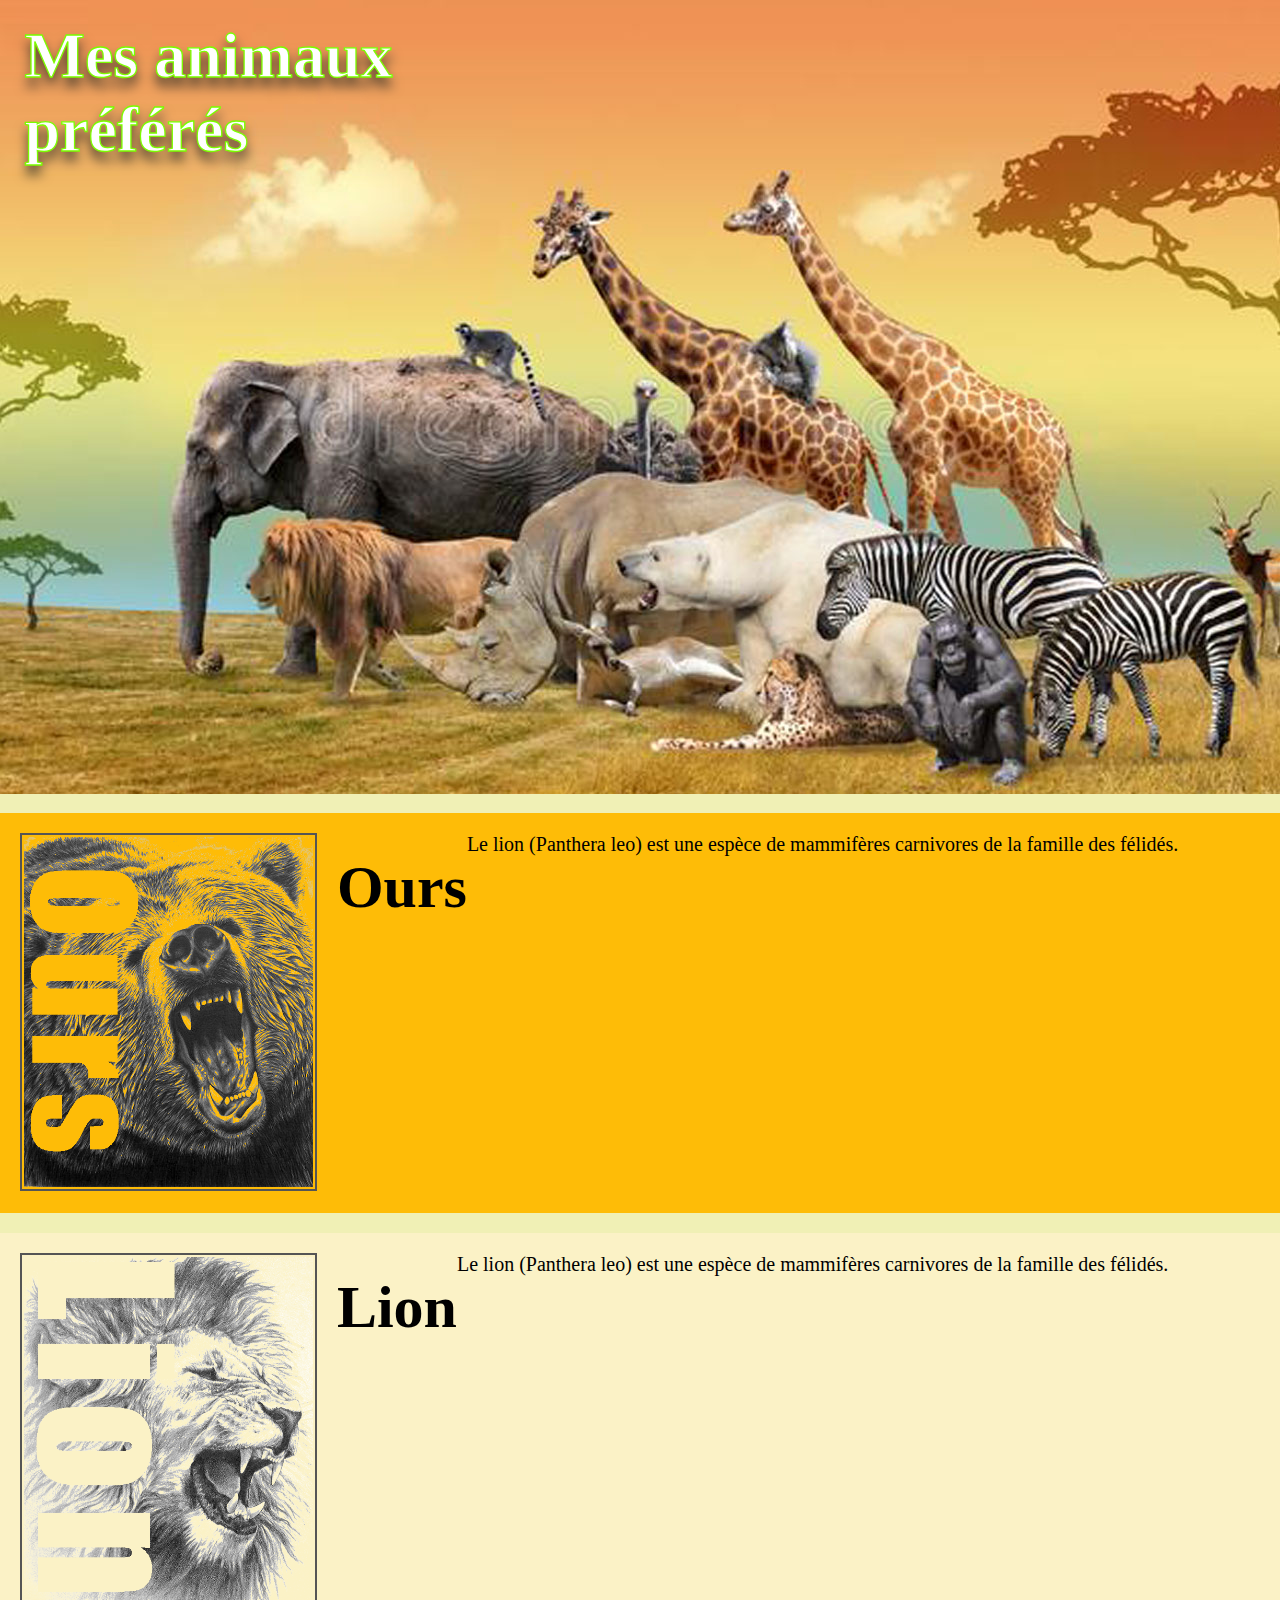
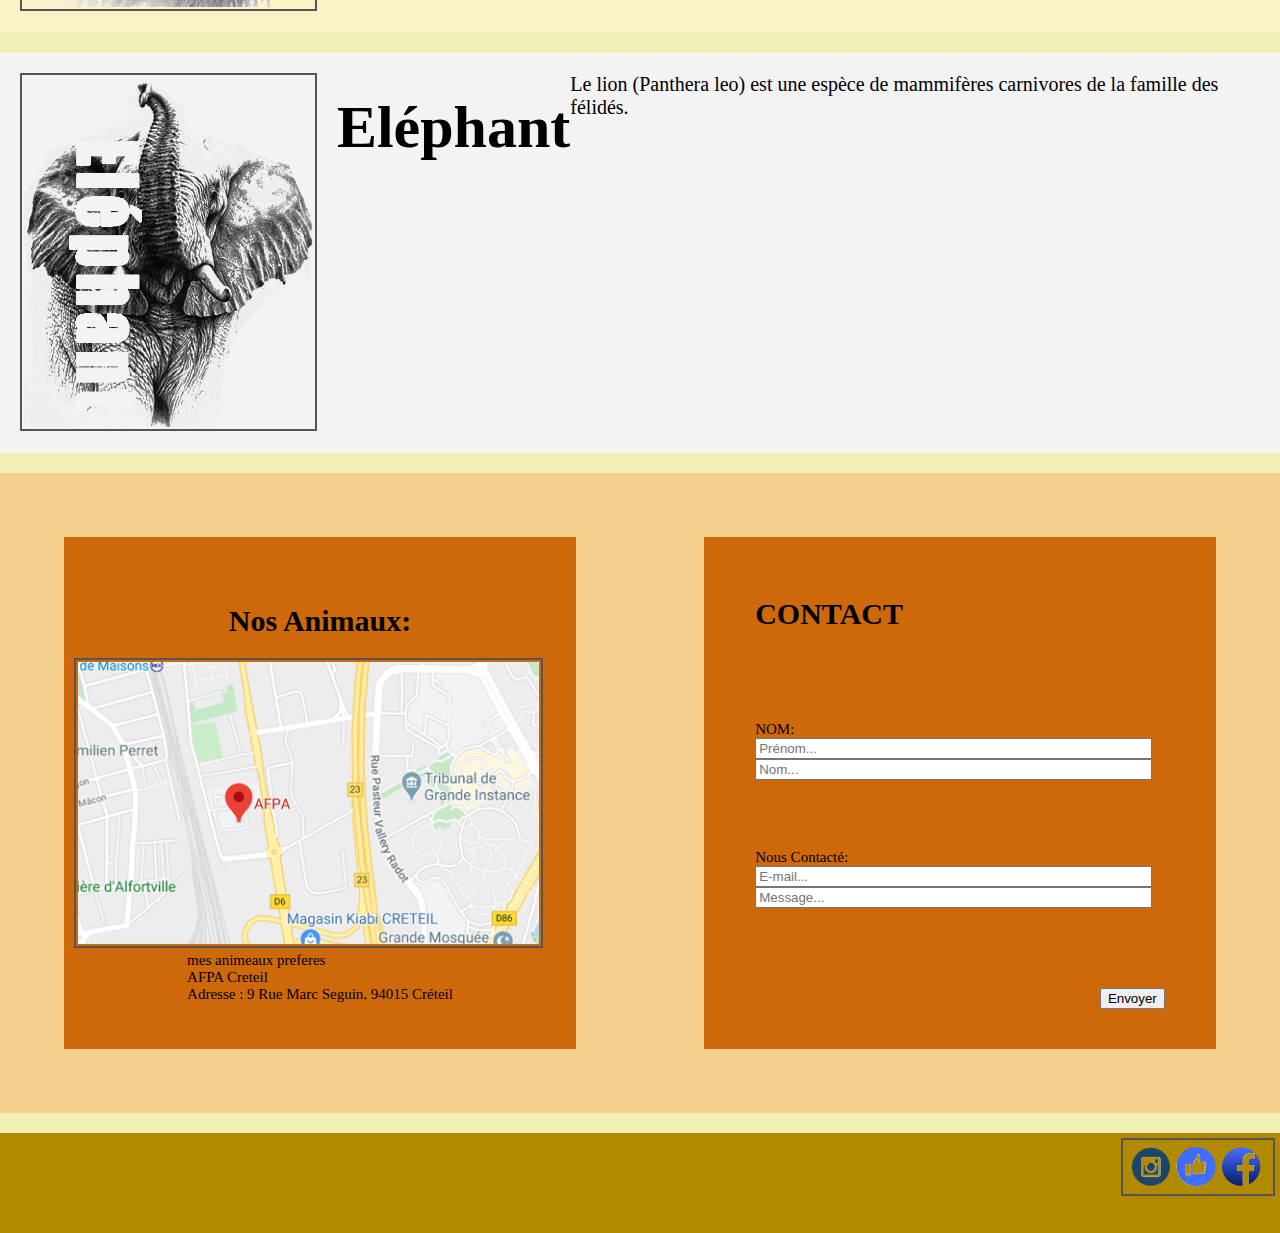
<file: MesAnimauxPréférés/index.html>
<!DOCTYPE html>
<html>
    <head>
      <meta charset="UTF-8">
      <meta name="viewport" content="width=device-width, initial-scale=1.0">
      <title>Mes animaux préférés</title>
      <link rel="stylesheet" href="css/styles.css">
    </head>
    <body>
        <div class='page'>
            <div class='menu'>
              <div>
                <img id="animaux" src="images/paysage.jpg" >
              </div>
              <div id="Mes_animaux_pr_f_r_s_">
                <span>Mes animaux<br/>préférés </span>
              </div>
            </div>

            <section class='header'>
              <a href="Ours.html">
                <img id="Ours" src="images/Ours.png" >
              </a>
              <h1 class="h1">Ours</h1>
              <p>
                Le lion (Panthera leo) est une espèce de mammifères carnivores de
                 la famille des félidés. 
                                    </p>
            </section>

            <section class='content'>
              <a href="Lion.html">
                <img id="Lion" src="images/Lion.png" >
              </a>
              <h1 class="h1">Lion</h1>
              <p>
                Le lion (Panthera leo) est une espèce de mammifères carnivores de
                 la famille des félidés.              
              </p>
            </section>

            <section class='sign-up'>
              <a href="Eléphant.html">
                <img id="Elephent" src="images/Elephent.png"  >
              </a>
              
              <h1 class="h1">Eléphant</h1>
           
              <p>
             
                Le lion (Panthera leo) est une espèce de mammifères carnivores de
                 la famille des félidés. 
              </p>
            </section>

            <section class='feature-1'>
              <div id="findus" >
                  <div id="Nous_Mes_Animaux">                    
                    <h1 id="">Nos Animaux:</h1>
                  </div>

                  <div id="f">
                    <img id="AFPA" src="images/AFPA.jpg"  > 
                  </div>  

                  <div id="mes_animeaux_preferes__AFPA_Cr">
                    <span>mes animeaux preferes <br/>AFPA Creteil<br/>Adresse : 9 Rue Marc Seguin, 94015 Créteil</span>
                  </div>  

              </div>  

              <div id="regForm">
                <div class="yes">
                  <h1 class="tab">CONTACT</h1>                  
                  
                  <div class="tab">NOM:
                    <div ><input class="no" placeholder="Prénom..." oninput="this.className = ''"></div>
                    <div ><input class="no" placeholder="Nom..." oninput="this.className = ''"></div>
                  </div>
                  
                  <div class="tab">Nous Contacté:
                    <div ><input class="no" placeholder="E-mail..." oninput="this.className = ''"></div>                    
                    <div ><input class="no" placeholder="Message..." oninput="this.className = ''"></div>
                  </div>
                  
                  <div id="nextBtn" class="tab">                     
                      <button type="button"  onclick="Envoyer">Envoyer</button>
                  </div>
                </div>

              </div>
            </section>
            <footer>
              <img id="RS" src="images/RS.png"  height="50" >              
            </footer>
        </div>  
    </body>
</html>
</file>
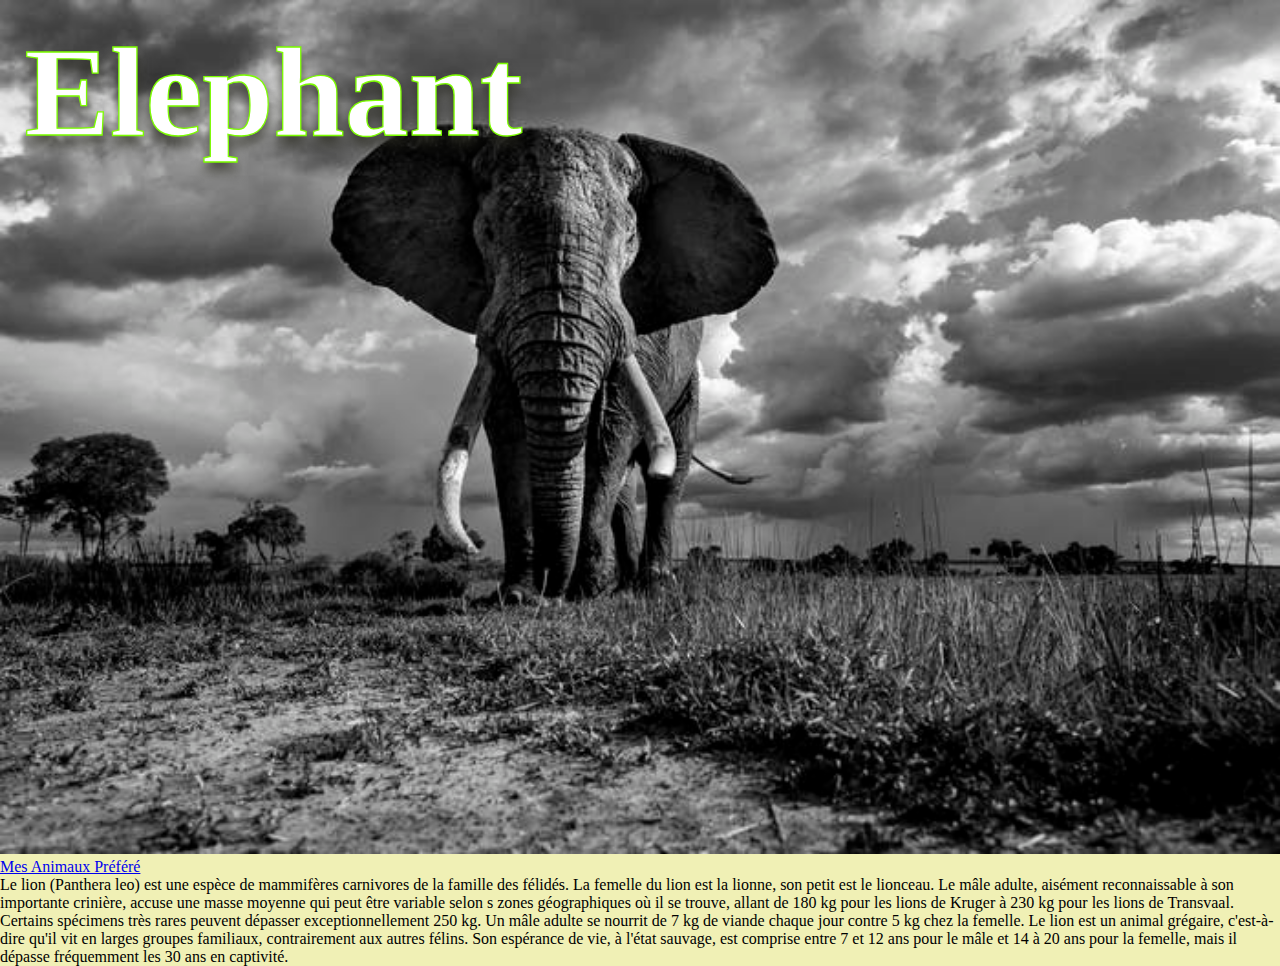
<file: MesAnimauxPréférés/Eléphant.html>
<!DOCTYPE html>
<html>
    <head>
        <title>

        </title>
        <link rel="stylesheet" href="css/styles.css">
    </head>
    <body>
        <div class='page'>
            <div class='section elephant_menu' >
              
                <img id="E" src="images/elephant.jpg" alt="elephant"  width="100%" height="794">
               
              <div id="elephant_page">
                Elephant
              </div>               
            </div>
            <div>
              <a href="index.html" >
                Mes Animaux Préféré
              </a>
            </div> 
        
            <div>
              Le lion (Panthera leo) est une espèce de mammifères carnivores de la famille des félidés. 
              La femelle du lion est la lionne, son petit est le lionceau. 
              Le mâle adulte, aisément reconnaissable à son importante 
              crinière, accuse une masse moyenne qui peut être variable selon 
              s zones géographiques où il se trouve, allant de 180 kg pour
              les lions de Kruger à 230 kg pour les lions de Transvaal.
              Certains spécimens très rares peuvent dépasser
              exceptionnellement 250 kg. Un mâle adulte se nourrit de 
              7 kg de viande chaque jour contre 5 kg chez la femelle. 
              Le lion est un animal grégaire, c'est-à-dire qu'il vit 
              en larges groupes familiaux, contrairement aux autres félins.
              Son espérance de vie, à l'état sauvage, est comprise entre
              7 et 12 ans pour le mâle et 14 à 20 ans pour la femelle,
              mais il dépasse fréquemment les 30 ans en captivité.                    
            </div>
        </div>    
    </body>
</html>
</file>
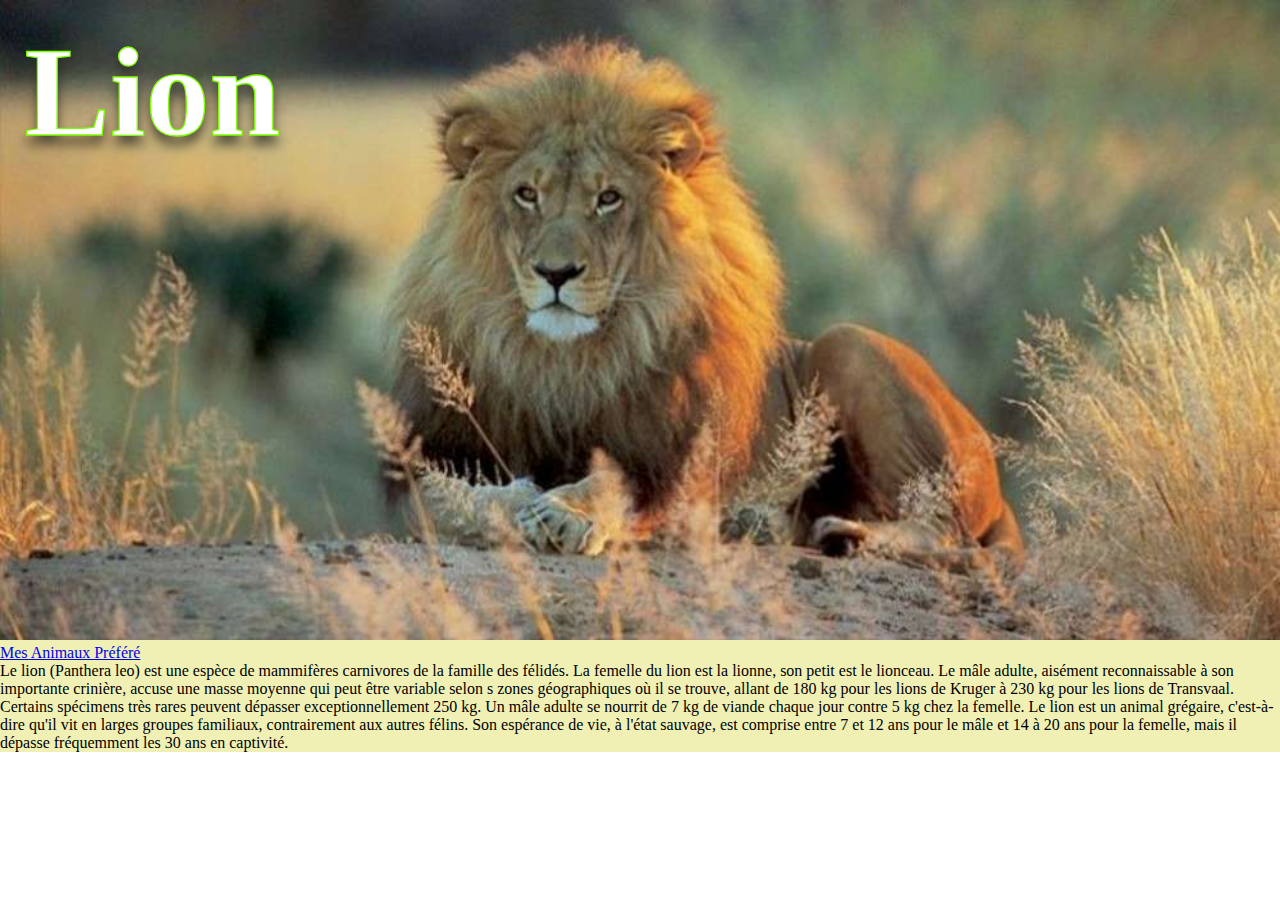
<file: MesAnimauxPréférés/Lion.html>
<!DOCTYPE html>
<html>
    <head>
        <title>

        </title>
        <link rel="stylesheet" href="css/styles.css">
    </head>
    <body>
        <div class='page'>
            <div class='section lion_menu' >
              
                <img id="l" src="images/lion.jpg" alt="Lion"  width="100%" height="794">
               
              <div id="lion_page">
                Lion
              </div>   
                         
            </div>
            <div>
              <a href="index.html" >
                Mes Animaux Préféré
              </a>
            </div> 
        
            <div>
              Le lion (Panthera leo) est une espèce de mammifères carnivores de la famille des félidés. 
              La femelle du lion est la lionne, son petit est le lionceau. 
              Le mâle adulte, aisément reconnaissable à son importante 
              crinière, accuse une masse moyenne qui peut être variable selon 
              s zones géographiques où il se trouve, allant de 180 kg pour
              les lions de Kruger à 230 kg pour les lions de Transvaal.
              Certains spécimens très rares peuvent dépasser
              exceptionnellement 250 kg. Un mâle adulte se nourrit de 
              7 kg de viande chaque jour contre 5 kg chez la femelle. 
              Le lion est un animal grégaire, c'est-à-dire qu'il vit 
              en larges groupes familiaux, contrairement aux autres félins.
              Son espérance de vie, à l'état sauvage, est comprise entre
              7 et 12 ans pour le mâle et 14 à 20 ans pour la femelle,
              mais il dépasse fréquemment les 30 ans en captivité.                    
            </div>
        </div>    
    </body>
</html>
</file>
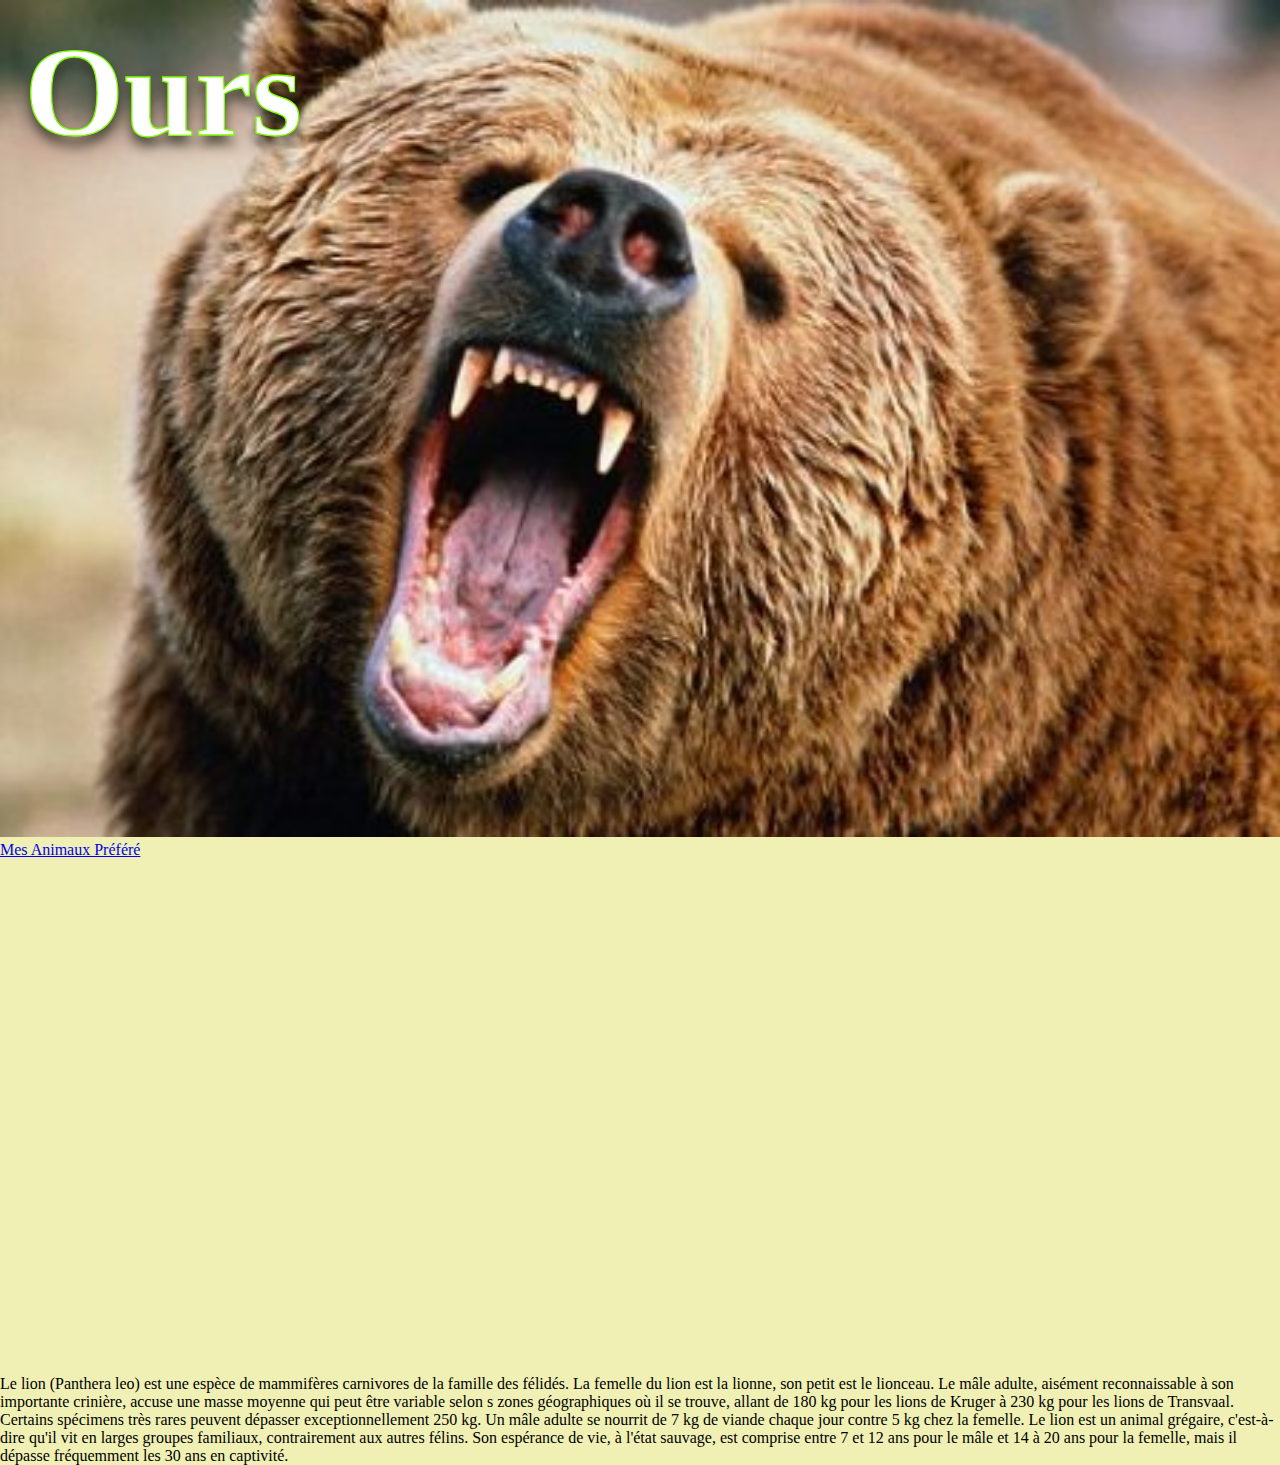
<file: MesAnimauxPréférés/Ours.html>
<!DOCTYPE html>
<html>
    <head>
        <title>

        </title>
        <link rel="stylesheet" href="css/styles.css">
    </head>
    <body>
        <div class='page'>
            <div class='section ours_menu' >
              
                <img id="O" src="images/grizzly.jpg" alt="grizzly"  width="100%" height="794">
               
              <div id="ours_page">
                Ours
              </div>               
            </div>
            <div>
              <a href="index.html" >
                Mes Animaux Préféré
              </a>
            </div> 
            <div>
              <iframe id="vi" width="560" height="315" src="https://www.youtube.com/embed/PNzRTibMnYQ" frameborder="0" allow="accelerometer; autoplay; encrypted-media; gyroscope; picture-in-picture" allowfullscreen>video</iframe>
            </div>
        
            <div>
              Le lion (Panthera leo) est une espèce de mammifères carnivores de la famille des félidés. 
              La femelle du lion est la lionne, son petit est le lionceau. 
              Le mâle adulte, aisément reconnaissable à son importante 
              crinière, accuse une masse moyenne qui peut être variable selon 
              s zones géographiques où il se trouve, allant de 180 kg pour
              les lions de Kruger à 230 kg pour les lions de Transvaal.
              Certains spécimens très rares peuvent dépasser
              exceptionnellement 250 kg. Un mâle adulte se nourrit de 
              7 kg de viande chaque jour contre 5 kg chez la femelle. 
              Le lion est un animal grégaire, c'est-à-dire qu'il vit 
              en larges groupes familiaux, contrairement aux autres félins.
              Son espérance de vie, à l'état sauvage, est comprise entre
              7 et 12 ans pour le mâle et 14 à 20 ans pour la femelle,
              mais il dépasse fréquemment les 30 ans en captivité.                    
            </div>
        </div>    
    </body>
</html>
</file>
<file: MesAnimauxPréférés/css/styles.css>
/* * 
{
  border: solid 2px brown;
} */

body {
  margin: 0px;
}
.page
{
		position: absolute;
		width: 100%;
		height: auto;
    background-color:rgba(216, 216, 63, 0.384);    
    display: flex;
    flex-direction: column;

  } 

section
{
    width: 100%;
    display: flex;    
    align-items: unset;
    font-size: 30px;
    font-weight: bold;   
  }
  #menu
  {
    width: 100%;
    height: auto;
  }

#animaux,#O,#E,#l
{
	
		width: 100%;
		height: auto;
  
    
  }
  #vi 
  {
    width: 100%;
    height: 40vw;
  }

  #ours_page,#elephant_page,#lion_page
  {
		filter: drop-shadow(0px 9px 6px rgba(46, 46, 36, 0.741));
		position: absolute;
		left: 24.5px;
		top: 18.5px;
		overflow: visible;
    -webkit-text-stroke-width: 0.1vw;
    -webkit-text-stroke-color:lawngreen;
		white-space: nowrap;
		text-align: left;
		font-family: Stencil Std;
		font-style: normal;
		font-weight: bold;
		font-size: 10vw;
    color: rgba(255,255,255,1);
  }


#Mes_animaux_pr_f_r_s_ 
{
		filter: drop-shadow(0px 9px 6px rgba(46, 46, 36, 0.741));
		position: absolute;
		left: 24.5px;
		top: 18.5px;
    overflow: visible;
    -webkit-text-stroke-width: 0.1vw;
    -webkit-text-stroke-color:lawngreen;  
		white-space: nowrap;
		text-align: left;
		font-family: Stencil Std;
		font-style: normal;
		font-weight: bold;
		font-size: 5vw;
    color: rgba(255,255,255,1);
  }
  
  
#Ours
{
    display: block;
    float: right;
    border: solid 2px #555;
    padding: 2px;
    margin: 20px 20px 20px 20px;
    height: 350px;
  }

#Lion
{
  display: block;
  float: right;
  border: solid 2px #555;
  padding: 2px;
  margin: 20px 20px 20px 20px;
  height: 350px;
  }

#Elephent
{
  display: block;
  float: right;
  border: solid 2px #555;
  padding: 2px;
  margin: 20px 20px 20px 20px;
  height: 350px;
  }
 
.header 
{
    background-color: #FEBC07;
    height: 400px;  
    margin: 15px 0px 0px 0px;  
    
  }

.content 
{
    background-color: #FBF2C6;
    height: 400px; 
    margin: 20px 0px 0px 0px;
    
  }
  
.sign-up 
{
    background-color: #F3F3F3;
    height: 400px; 
    margin: 20px 0px 0px 0px;
    
  }
  

  .feature-1 
  {
      background-color: #F5CF8E;
      width: 100%;
      height: auto;    
      display: flex;   
      flex-direction: row; 
      justify-content: space-around;
      align-items: center;   
      font-size: 15px;
      font-weight: normal; 
      margin: 20px 0px 0px 0px;
    }
   

footer
 {
  background-color: #B28A00;
      height: 100px;        
      display: flexbox;
      justify-content: flex-end;
      align-items: center;
      flex-direction: row;
      font-size: 15px;
      font-weight: normal;
      margin: 20px 0px 0px 0px;
  }

  p
  {
    width: 100%;
    /* white-space: nowrap; */
		text-align: left;
		font-family: 'Times New Roman', Times, serif;
		font-style: normal;
		font-weight: normal;
    font-size: 20px;
    text-justify: distribute ;
  }
 
  

    
 
  
 
  #AFPA
  { 
      border: solid 2px #555;
      padding: 2px;  
      width: 90%;
      height: auto; 
      margin-left: 10px;
    } 


  #findus
  {
    display: flex;
    flex-direction: column; 
    justify-content: center;
    align-items: center;  
    width: 40%;
    height: 40vw;
    margin: 5vw 0 5vw 0 ;
    background-color: rgb(206, 105, 11);
  
  
    }

  #regForm
  {
    display: flex;
    flex-direction: column; 
    justify-content: space-between;
    align-items: center;   
    width: 40%;
    height: 40vw;
    margin: 0;
    background-color: rgb(206, 105, 11);
      
  
    } 

.tab
  {
    width: 80%;
    height: auto;
  }

  .no {
    width: 95%;
    height: auto;
  }
  .yes
  {
    width: 100%;
    height: 40vw;
    margin: 5px 5px 5px 5px;
    display: flex;
    flex-direction: column;
    justify-content: space-around;
    align-items: center;
  }

  #nextBtn
  {
    display: flex;
    justify-content: flex-end;
    margin-top: 10px;
    
  } 
/* #nextBtn
{
  display: flex;
  justify-content: flex-end;
 
} */

#RS
{    
  display: block;
  float: right;
  border: solid 2px #555;
  padding: 2px;
  margin: 5px 5px 5px 5px;
  }

@media(max-width: 768px){
 p{
    display: none;
  }


  #Ours
  {
    display: block;
    float: right;
    border: solid 2px #555;
    padding: 2px;
    margin: 20px 20px 20px 20px;
    height: 180px;
  }

#Lion
{
  display: block;
  float: right;
  border: solid 2px #555;
  padding: 2px;
  margin: 20px 20px 20px 20px;
  height: 180px;
  }

#Elephent
{
  display: block;
  float: right;
  border: solid 2px #555;
  padding: 2px;
  margin: 20px 20px 20px 20px;
  height: 180px;
  }

  .h1{
    color:blue;
    margin-right: 10vw;
  }
  .header 
  {
    display: flex;
    justify-content: space-between;   
    background-color: #FEBC07;
      height: 220px;  
      margin: 15px 0px 0px 0px;  
      
    }
  
  .content 
  {
    display: flex;
    justify-content: space-between;   
    background-color: #FBF2C6;
      height: 220px;   
      margin: 20px 0px 0px 0px;
      
    }
    
  .sign-up 
  {
    display: flex;
    justify-content: space-between;    
    background-color: #F3F3F3;
      height: 220px;  
      margin: 20px 0px 0px 0px;
      
    }
    
  .feature-1 
  { 
    display: flex;
      flex-direction: column; 
      justify-content: space-around;
      align-items: center;   

    }
  
   #f
   {
     width: 100%;
     height: auto;
   }   
  #AFPA
  { 
      border: solid 2px #555;
      padding: 2px; 
      width: 90%;
      height: auto;      
       
    }
  
   #findus
  {
    width: 70%;
    height: auto;
    margin: 5vw 0 2.5vw 0;  
  
  
    }
    
  #regForm
  {
    display: flex;
    flex-direction: column;
    justify-content: space-around;
    width: 70%;
    height: auto;
    margin: 2.5vw 0 5vw 0;  
  
    }
  
    .tab
    {
      width: 100%;
      height: auto;
    }
    
  #nextBtn
  {
    display: flex;
    justify-content: flex-end;
   
  }
  footer
   {
    background-color: #B28A00;
        height: 100px;        
        display: flexbox;
        justify-content: flex-end;
        align-items: center;
        flex-direction: row;
        font-size: 15px;
        font-weight: normal;
        margin: 20px 0px 0px 0px;
    }
  
 

  
  #RS
  {    
    display: block;
    float: right;
    border: solid 2px #555;
    padding: 2px;
    margin: 5px 5px 5px 5px;
    }

}
</file>
